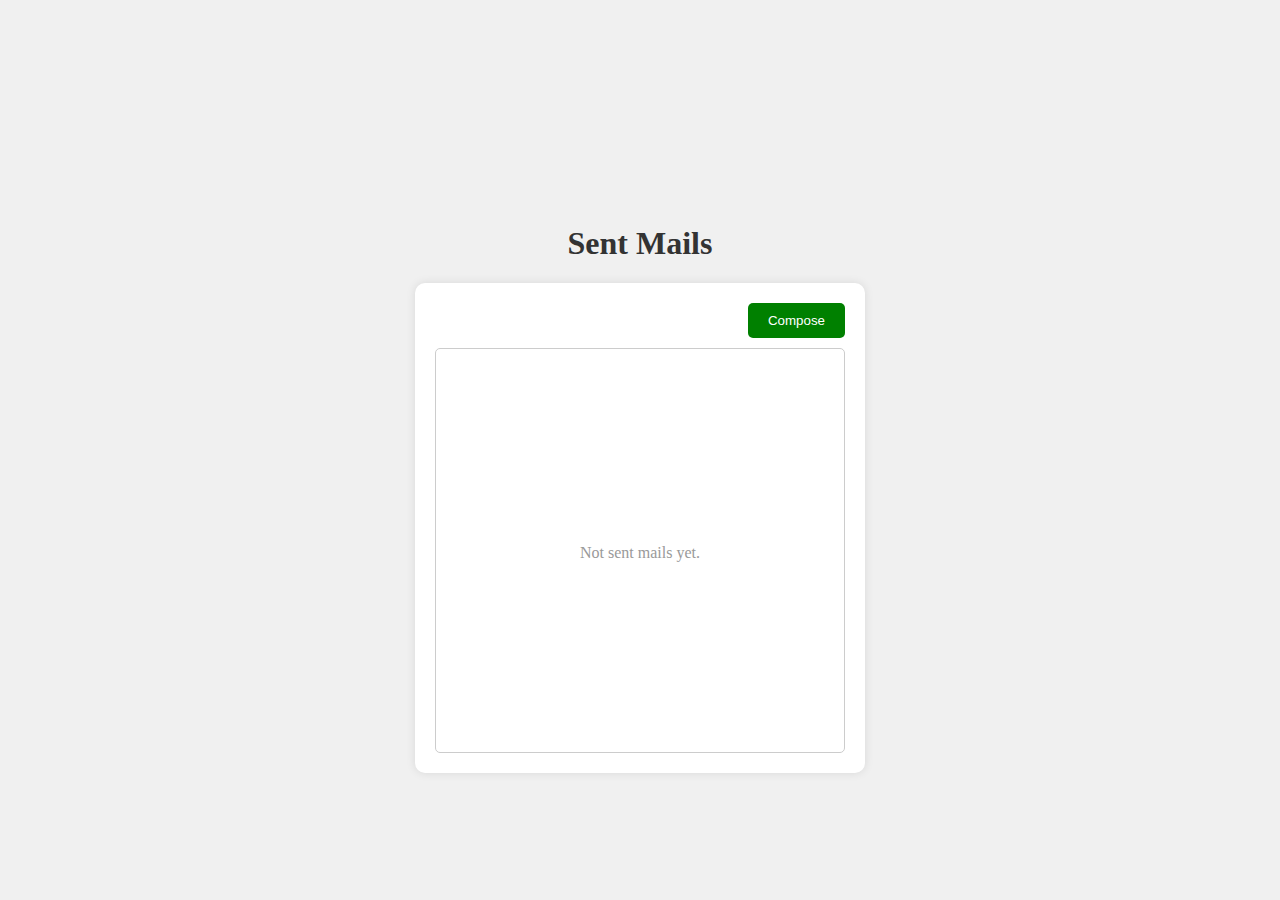
<file: index.html>
<!DOCTYPE html>
<html lang="en">
<head>
    <meta charset="UTF-8">
    <meta name="viewport" content="width=device-width, initial-scale=1.0">
    <title>Email Client - Sent Mails</title>
    <link rel="stylesheet" href="style1.css">

</head>
<body>
    <div class="container">
        <h1>Sent Mails</h1>
        <div id="sent-mails">
            <button onclick="location.href='compose.html'">Compose</button>
            <div id="mails-box">
                <div id="sent-mails-list"></div>
                <p id="no-sent-mails">Not sent mails yet.</p>
            </div>
        </div>
    </div>
    
    <script src="script.js"></script>
</body>
</html>
</file>
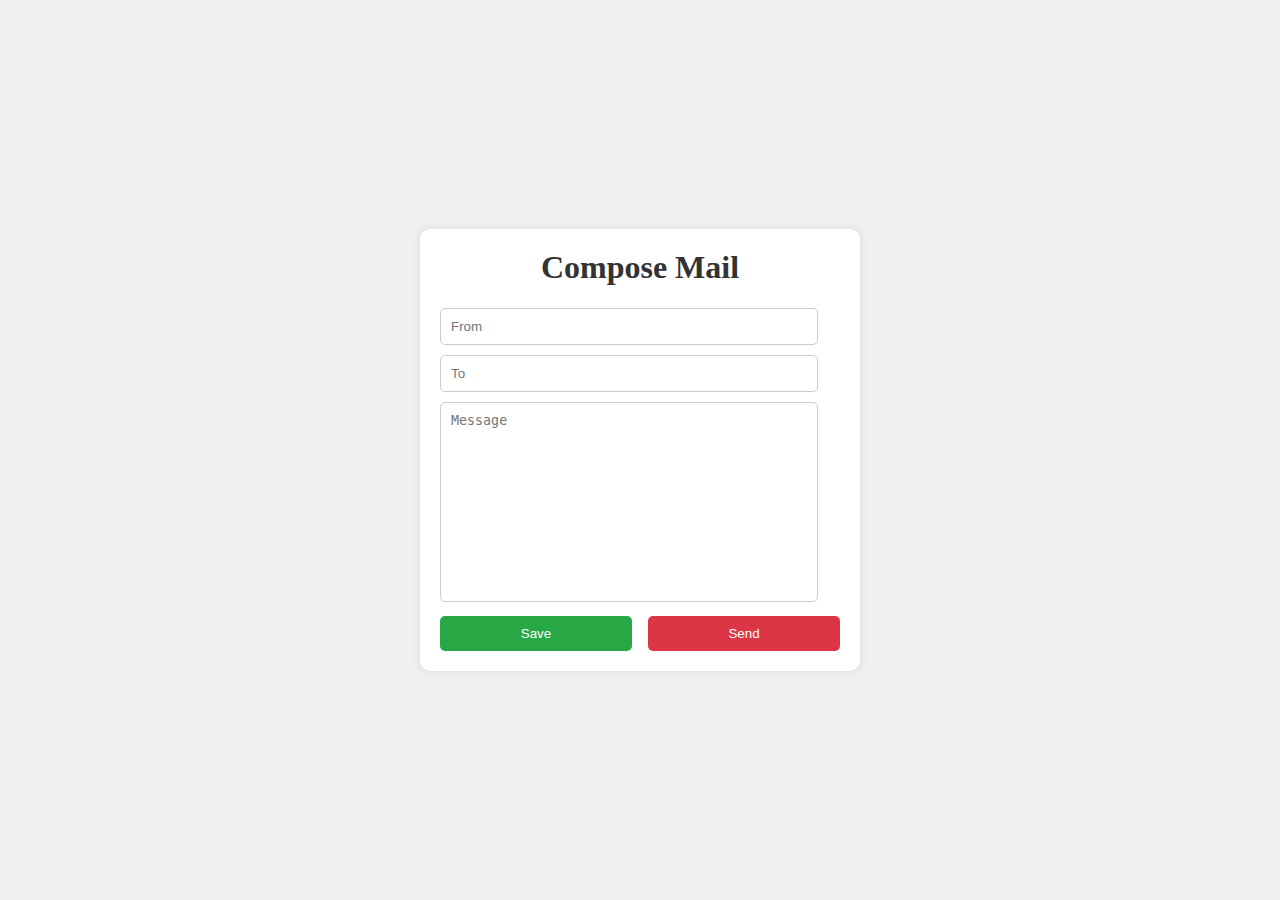
<file: compose.html>
<!DOCTYPE html>
<html lang="en">
<head>
    <meta charset="UTF-8">
    <meta name="viewport" content="width=device-width, initial-scale=1.0">
    <title>Email Client - Compose Mail</title>
    <link rel="stylesheet" href="style2.css">
</head>
<body>
    <div id="compose-mail">
        <h1>Compose Mail</h1>
        <input type="text" placeholder="From" id="from">
        <input type="text" placeholder="To" id="to">
        <textarea placeholder="Message" id="message" style="width: calc(100% - 22px); height: 200px;"></textarea>
        <div class="button-container">
            <button id="save-button" onclick="validateAndPerformAction()">Save</button>
            <button id="send-button" onclick="validateAndPerformAction()">Send</button>
        </div>
    </div>
    
    <script src="script.js"></script>
</body>
</html>
</file>
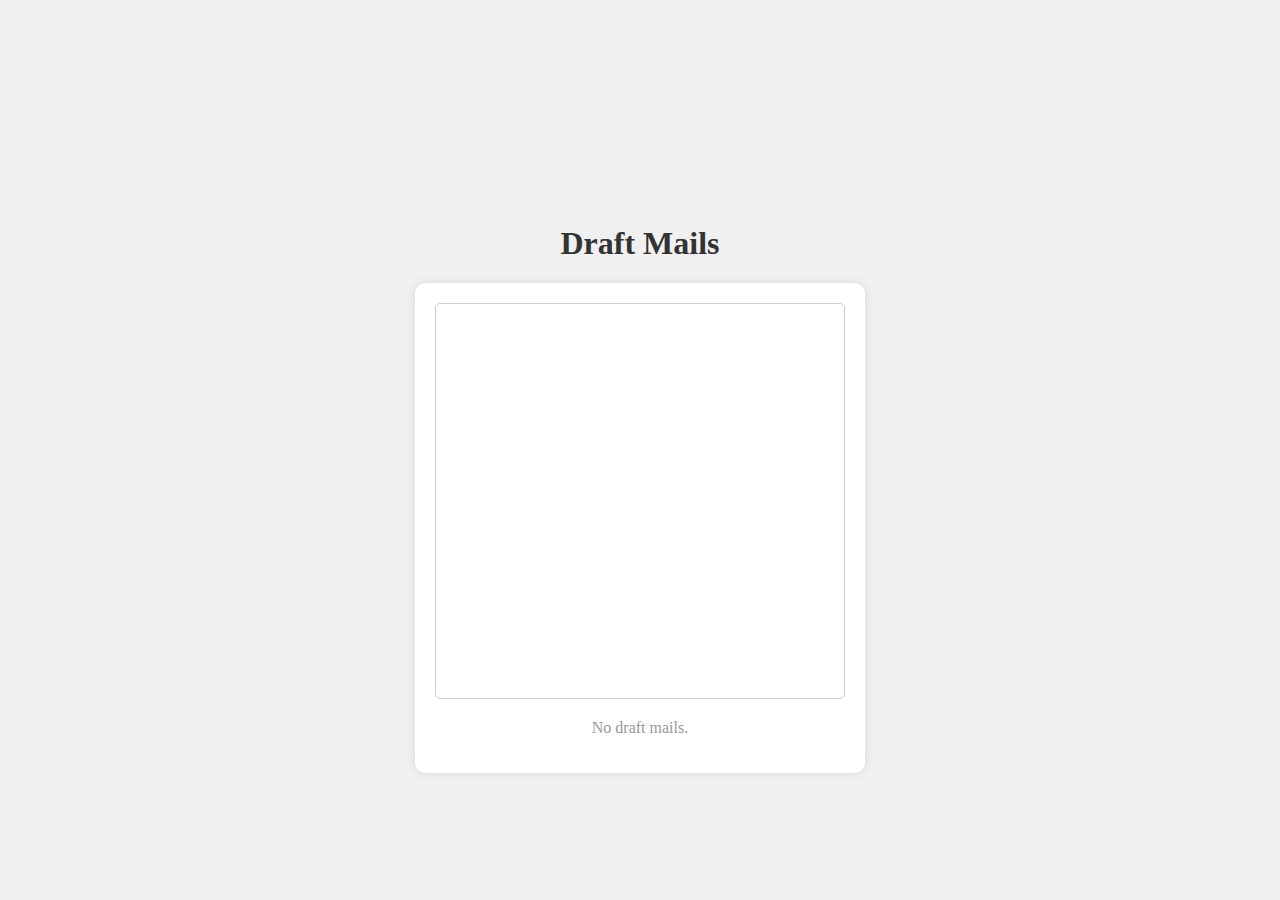
<file: drafts.html>
<!DOCTYPE html>
<html lang="en">
<head>
    <meta charset="UTF-8">
    <meta name="viewport" content="width=device-width, initial-scale=1.0">
    <title>Email Client - Draft Mails</title>
    <link rel="stylesheet" href="style3.css">
</head>
<body>
    <div class="container">
        <h1>Draft Mails</h1>
        <div id="draft-mails">
            <div id="draft-mails-list"></div>
            <p id="no-draft-mails">No draft mails.</p>
        </div>
    </div>
    
    <script src="script.js"></script>
</body>
</html>
</file>
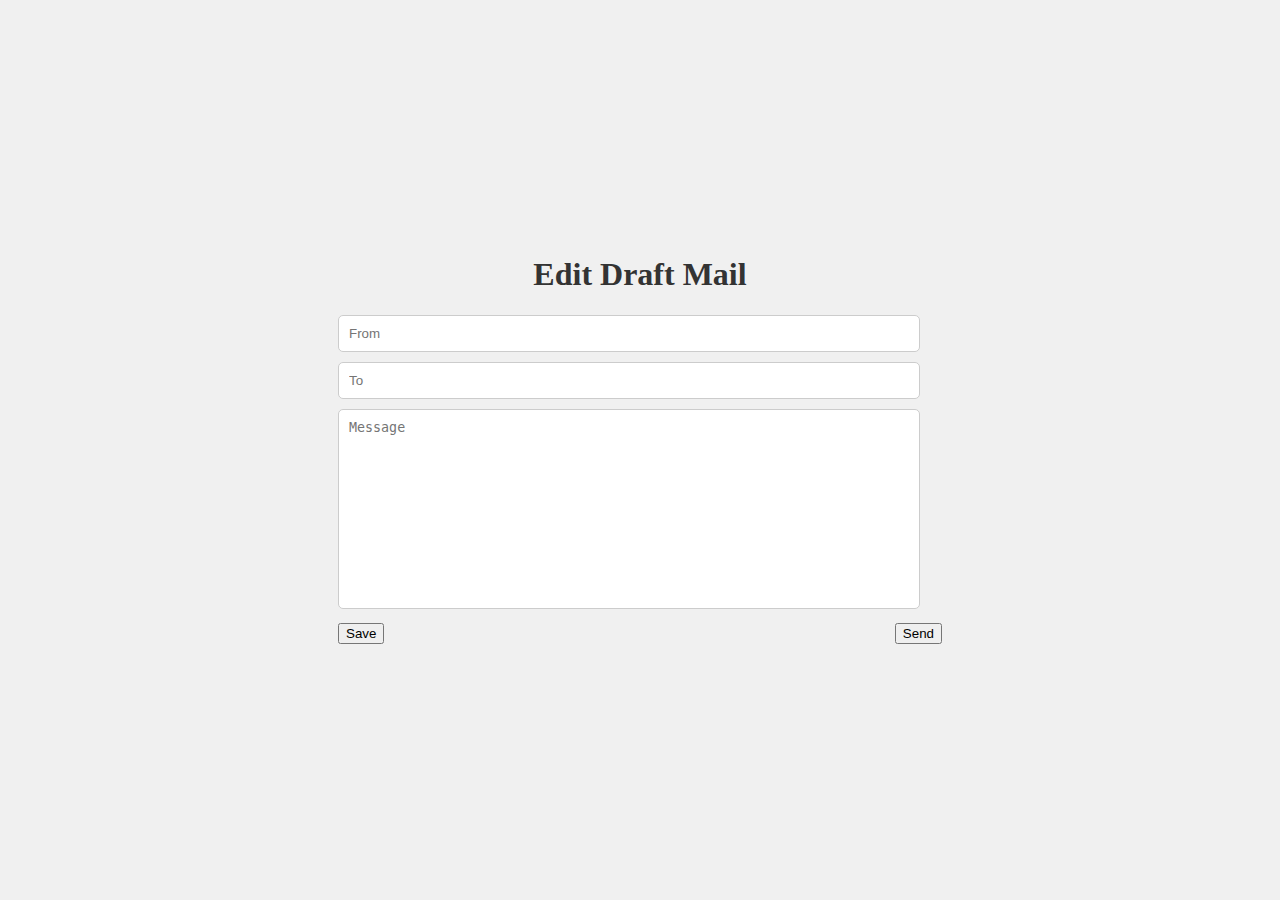
<file: edit.html>
<!DOCTYPE html>
<html lang="en">
<head>
    <meta charset="UTF-8">
    <meta name="viewport" content="width=device-width, initial-scale=1.0">
    <title>Email Client - Edit Draft Mail</title>
    <link rel="stylesheet" href="/style2.css">
</head>
<body>
    <div id="edit-draft-mail">
        <h1>Edit Draft Mail</h1>
        <input type="text" placeholder="From" id="edit-from">
        <input type="text" placeholder="To" id="edit-to">
        <textarea placeholder="Message" id="edit-message" style="width: calc(100% - 22px); height: 200px;"></textarea>
        <div class="button-container">
            <button id="save-buton" onclick="validationInEdit()">Save</button>
            <button id="sent-buton" onclick="validationInEdit()">Send</button>
        </div>
    </div>
    
    <script src="script.js"></script>
    <script>
        window.onload = function() {
            populateEditFields();
        };
    </script>
</body>
</html>
</file>
<file: style1.css>
body {
    margin: 0;
    height: 100vh;
    display: flex;
    justify-content: center;
    align-items: center;
    background-color: #f0f0f0;
}

.container {
    width: 50vh; 
    height: 50vh; 
}

#sent-mails {
    background-color: white;
    border-radius: 10px;
    box-shadow: 0 0 10px rgba(0, 0, 0, 0.1);
    padding: 20px;
    display: flex;
    flex-direction: column;
    height: 100%; 
}

h1 {
    text-align: center;
    color: #333;
    margin-top: 0;
}

button {
    background-color: green;
    color: #fff;
    border: none;
    border-radius: 5px;
    padding: 10px 20px;
    cursor: pointer;
    transition: background-color 0.3s ease;
    align-self: flex-end;
    margin-bottom: 10px;
}

button:hover {
    background-color: darkgreen;
}

#mails-box {
    border: 1px solid #ccc;
    border-radius: 5px;
    padding: 10px;
    height: 50%;
    overflow-y: auto;
    flex: 1;
    display: flex;
    flex-direction: column;
    justify-content: center; 
    align-items: center; 
}

.mail-item {
    margin-bottom: 10px;
    padding: 10px;
    border: 1px solid #ccc;
    border-radius: 5px;
}

#no-sent-mails {
    text-align: center;
    color: #999;
    margin-top: 20px;
}
</file>
<file: style2.css>
body {
    margin: 0;
    height: 100vh;
    display: flex;
    justify-content: center;
    align-items: center;
    background-color: #f0f0f0;
}

#compose-mail {
    background-color: #fff;
    border-radius: 10px;
    box-shadow: 0 0 10px rgba(0, 0, 0, 0.1);
    padding: 20px;
    width: 400px;
}

h1 {
    text-align: center;
    color: #333;
    margin-top: 0;
}

input[type="text"] {
    width: calc(100% - 22px); 
    padding: 10px;
    margin-bottom: 10px;
    border: 1px solid #ccc;
    border-radius: 5px;
    box-sizing: border-box;
}

textarea {
    width: calc(100% - 22px); 
    padding: 10px;
    margin-bottom: 10px;
    border: 1px solid #ccc;
    border-radius: 5px;
    box-sizing: border-box;
    resize: none;
    height: 200px; 
}

.button-container {
    display: flex;
    justify-content: space-between; 
}

button#save-button {
    background-color: #28a745; 
    color: #fff;
    border: none;
    border-radius: 5px;
    padding: 10px 20px;
    cursor: pointer;
    transition: background-color 0.3s ease;
    width: 48%; 
}

button#send-button {
    background-color: #dc3545; 
    color: #fff;
    border: none;
    border-radius: 5px;
    padding: 10px 20px;
    cursor: pointer;
    transition: background-color 0.3s ease;
    width: 48%; 
}

button:hover {
    background-color: #0056b3;
}
</file>
<file: style3.css>
body {
    margin: 0;
    height: 100vh;
    display: flex;
    justify-content: center;
    align-items: center;
    background-color: #f0f0f0;
}

.container {
    width: 50vh;
    height: 50vh; 
}

#draft-mails {
    background-color: #fff;
    border-radius: 10px;
    box-shadow: 0 0 10px rgba(0, 0, 0, 0.1);
    padding: 20px;
    display: flex;
    flex-direction: column;
    height: 100%;
}

h1 {
    text-align: center;
    color: #333;
    margin-top: 0;
}

#draft-mails-list {
    border: 1px solid #ccc;
    border-radius: 5px;
    padding: 10px;
    height: 50%;
    overflow-y: auto;
    flex: 1;
    display: flex;
    flex-direction: column;
    justify-content: center;
    align-items: center; 
}

.draft-item {
    margin-bottom: 10px;
    padding: 10px;
    border: 1px solid #ccc;
    border-radius: 5px;
}

.button-container {
    display: flex;
}

.edit-button {
    background-color: #007bff;
    color: #fff;
    border: none;
    border-radius: 5px;
    padding: 10px 20px;
    cursor: pointer;
    transition: background-color 0.3s ease;
    margin-right: 10px;
}

.edit-button:hover {
    background-color: #0056b3;
}

.send-button {
    background-color: #ff0000;
    color: #fff;
    border: none;
    border-radius: 5px;
    padding: 10px 20px;
    cursor: pointer;
    transition: background-color 0.3s ease;
}

.send-button:hover {
    background-color: #cc0000;
}

#no-draft-mails {
    text-align: center;
    color: #999;
    margin-top: 20px;
    
}
</file>
